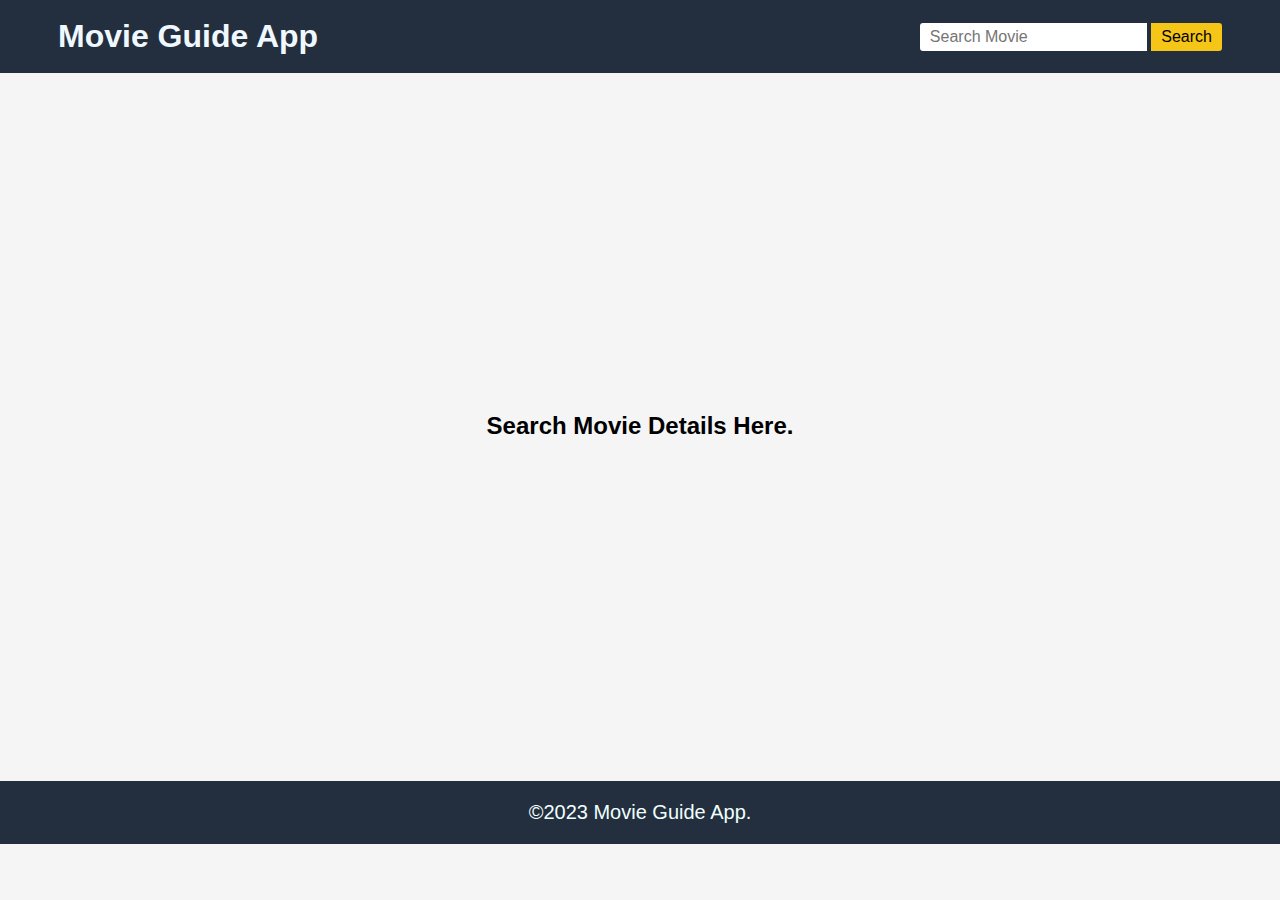
<file: 00001index.html>
<!DOCTYPE html>
<html lang="en">
<head>
    <meta charset="UTF-8">
    <meta name="viewport" content="width=device-width, initial-scale=1.0">
    <title>Movie Guide App</title>
    <link rel="stylesheet" href="00002index.css">
</head>
<body>
    <!-- navbar -->
     <nav>
        <div class="navbar">
            <div class="logo">
                <h1>Movie Guide App</h1>
            </div>
            <div class="search-container">
                <form action="">
                    <input type="text" placeholder="Search Movie" class="inputBox">
                    <button type="submit" class="searchBtn">Search</button>
                </form>                
            </div>
        </div>
     </nav>

     <!-- main section of movie data  -->
      <main>
        <section>
            <div class="movie-container">
                <h2>Search Movie Details Here.</h2>
                <div class="movie-poster"> </div>
                <div class="movie-details"></div>
            </div>
        </section>
      </main>

      <!-- footer -->
       <footer>
        <p>&copy;2023 Movie Guide App.</p>
       </footer>
       <script src="00003index.js"></script>
</body>
</html>
</file>
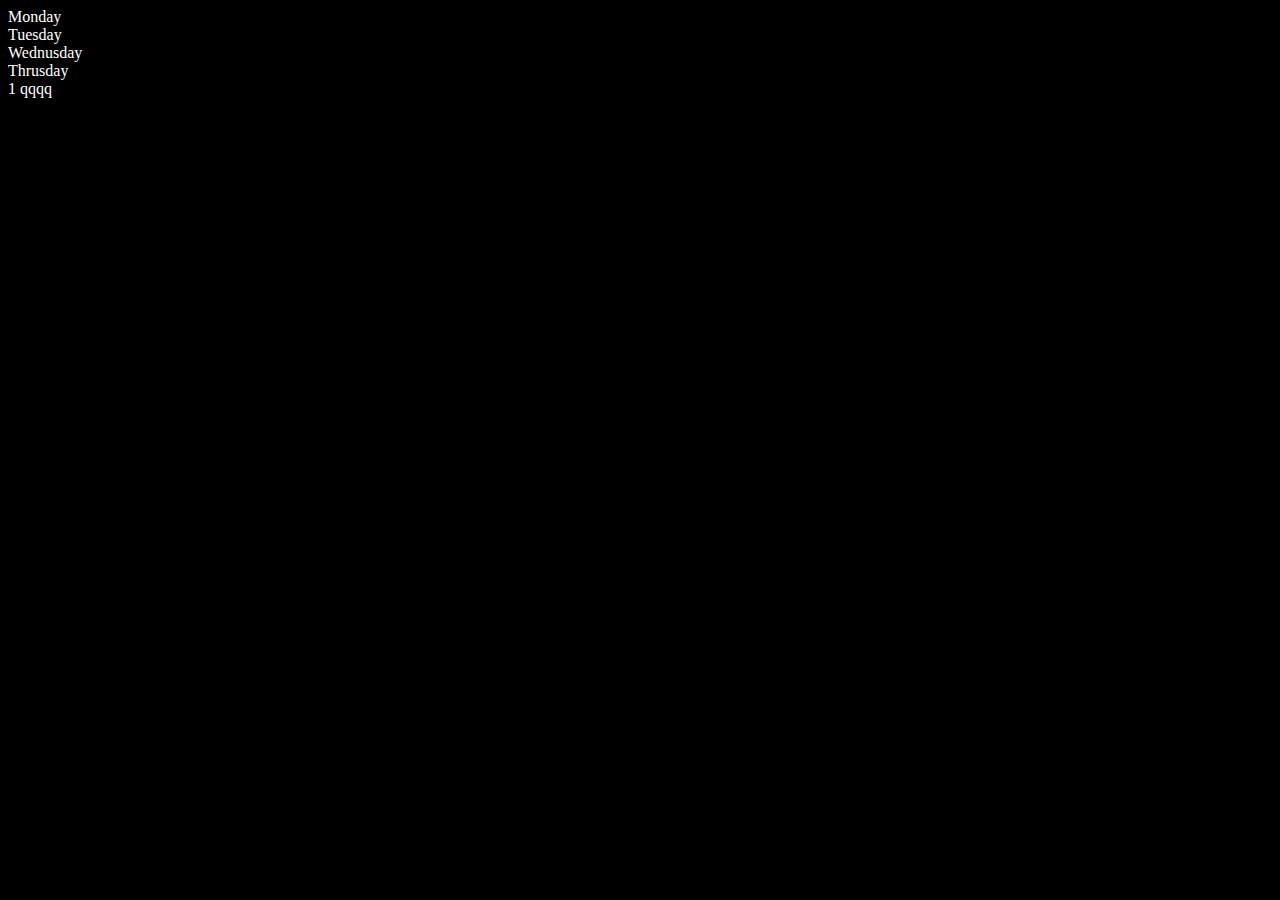
<file: 01.DOM.html>
<!DOCTYPE html>
<html lang="en">
<head>
    <meta charset="UTF-8">
    <meta name="viewport" content="width=device-width, initial-scale=1.0">
    <title>DOM | chai aur code</title>
</head>
<body style="background: #000; color: #fff;">
   <div class="parent">
    <div class="day">Monday</div>
    <div class="day">Tuesday</div>
    <div class="day">Wednusday</div>
    <div class="day">Thrusday</div>
   </div> 1
</body>
<Script>
    // const parent = document.querySelector ('.parent')
    // console.log(parent);
    // console.log(parent.children);
    // console.log(parent.children[1].innerHTML);

    // for(let i=0;i<parent.children.length;i++) console.log{parent.children[i].innerHTML;}
    parent.children[1].style.color = "orange"
    console.log(parent.firstElementChild);
</Script>
</html>qqqq
</file>
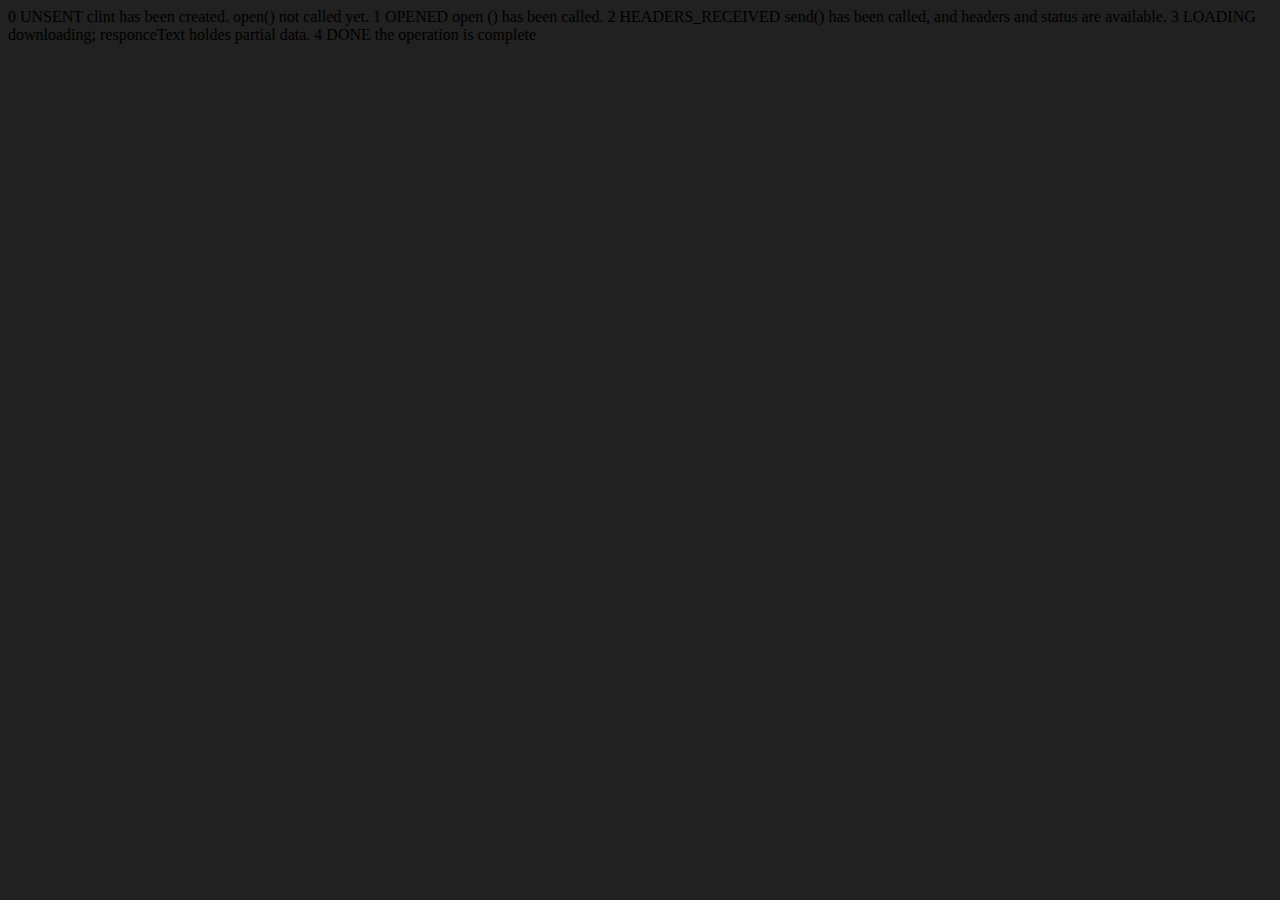
<file: 02.APIrequest.html>
<!DOCTYPE html>
<html lang="en">
<head>
    <meta charset="UTF-8">
    <meta name="viewport" content="width=0, initial-scale=1.0">
    <title>Document</title>
</head>
<body style="background-color: #212121;">
    0 UNSENT clint has been created. open() not called yet.
    1 OPENED open () has been called.
    2 HEADERS_RECEIVED send() has been called, and headers and status are available.
    3 LOADING downloading; responceText holdes partial data.
    4 DONE the operation is complete 
    <!-- // this are taken from the documentation // -->
</body>
<script>
    const requestUrl = 'https://www.youtube.com/watch?v=_TjtAyMkiTI&t=17833s&ab_channel=ChaiaurCode'
    const xhr = new XMLHttpRequest();
    xhr.open('GET',requestUrl)
    xhr.onreadystatechange = fuction(){
        console.log(xhr.readyState); 
        if (xhr.readyState === 4){
            const data = JSON.parse(this.responceText)
            console.log(typeof data);
            console.log(data.followers);        
        }
    }
    xhr.send()
</script>
</html>
</file>
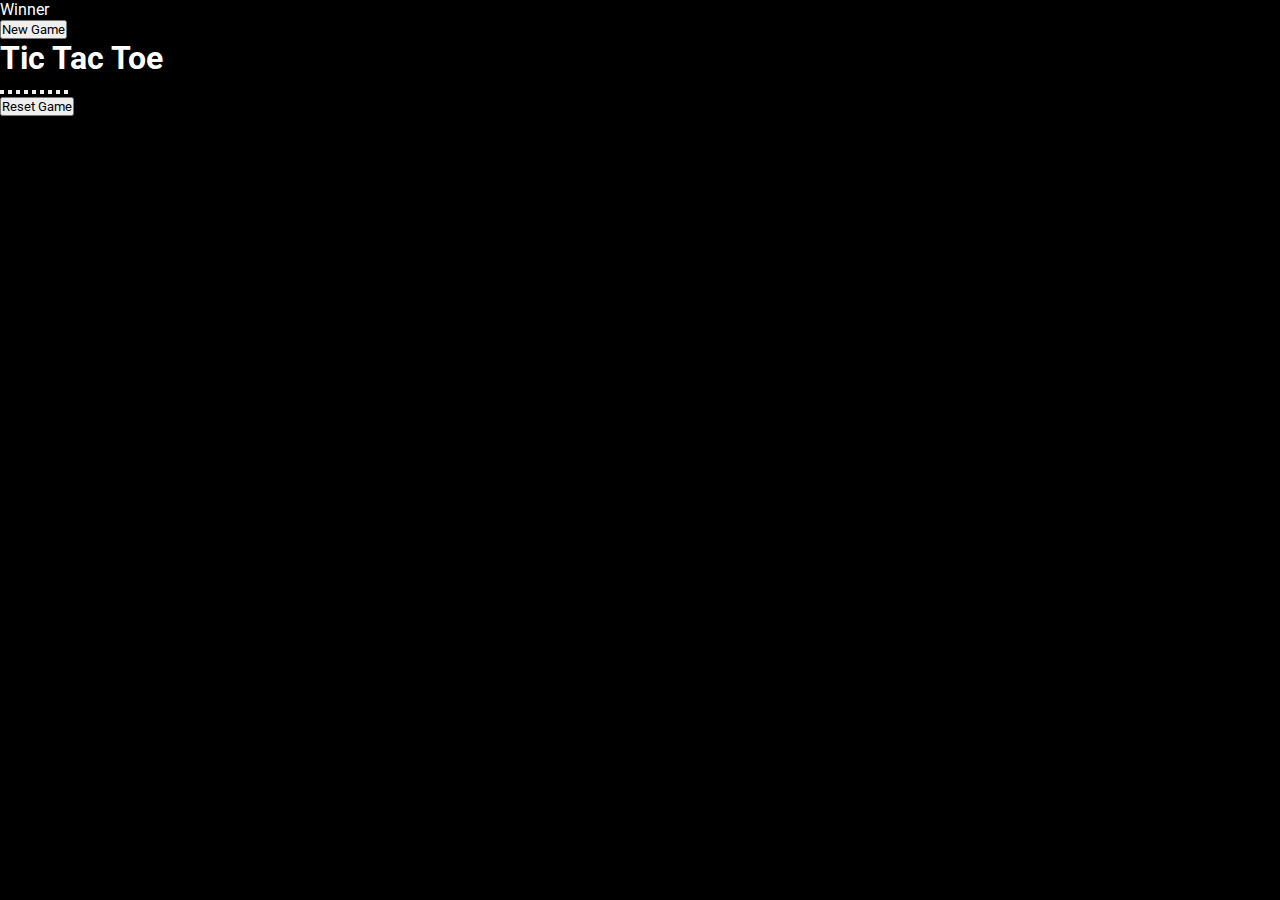
<file: PROJ.HTML>
<!DOCTYPE html>
<html lang="en">
  <head>
    <meta charset="UTF-8" />
    <meta name="viewport" content="width=device-width, initial-scale=1.0" />
    <title>Tic-Tac-Toe Game</title>
    <link rel="stylesheet" href="style.css" />
  </head>
  <body>
    <div class="msg-container hide">
      <p id="msg">Winner</p>
      <button id="new-btn">New Game</button>
    </div>
    <main>
      <h1>Tic Tac Toe</h1>
      <div class="container">
        <div class="game">
          <button class="box"></button>
          <button class="box"></button>
          <button class="box"></button>
          <button class="box"></button>
          <button class="box"></button>
          <button class="box"></button>
          <button class="box"></button>
          <button class="box"></button>
          <button class="box"></button>
        </div>
      </div>
      <button id="reset-btn">Reset Game</button>
    </main>
    <script src="PROJ.JS"></script>
  </body>
</html>
</file>
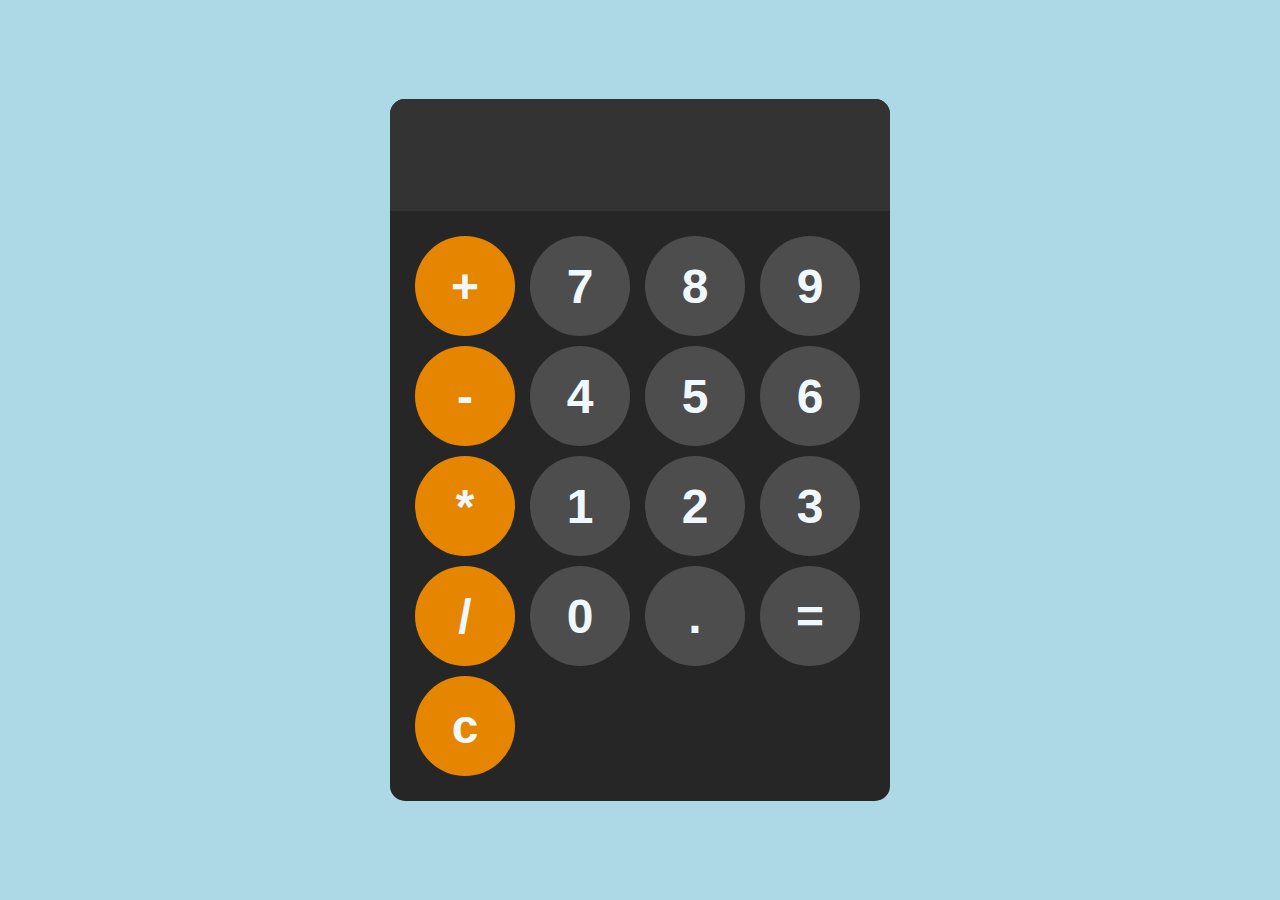
<file: proj3.html>
<!DOCTYPE html>
<html lang="en">
<head>
    <meta charset="UTF-8">
    <meta name="viewport" content="width=device-width, initial-scale=1.0">
    <title>Document</title>
    <link rel="stylesheet" href="proj3.css">
</head>
<body>
<div id="calculator">
    <input id="display" attribute>
    <div id="keys">
        <button onclick="appendToDisplay('+')" class="operator-btn">+</button>
        <button onclick="appendToDisplay('7')">7</button>
        <button onclick="appendToDisplay('8')">8</button>
        <button onclick="appendToDisplay('9')">9</button>
        <button onclick="appendToDisplay('-')"class="operator-btn">-</button>
        <button onclick="appendToDisplay('4')">4</button>
        <button onclick="appendToDisplay('5')">5</button>
        <button onclick="appendToDisplay('6')">6</button>
        <button onclick="appendToDisplay('*')"class="operator-btn">*</button>
        <button onclick="appendToDisplay('1')">1</button>
        <button onclick="appendToDisplay('2')">2</button>
        <button onclick="appendToDisplay('3')">3</button>
        <button onclick="appendToDisplay('/')"class="operator-btn">/</button>
        <button onclick="appendToDisplay('0')">0</button>
        <button onclick="appendToDisplay('.')">.</button>
        <button onclick="calculate()">=</button>
        <button onclick="clearDisplay()"class="operator-btn">c</button>

    </div>

</div>

<script src="proj3.js"></script>
</body>
</html>
</file>
<file: 00002index.css>
@import url('https://fonts.googleapis.com/css2?family=Poppins:ital,wght@0,100;0,200;0,300;0,400;0,500;0,600;0,700;0,800;0,900;1,100;1,200;1,300;1,400;1,500;1,600;1,700;1,800;1,900&family=Roboto:ital,wght@0,100;0,300;0,400;0,500;0,700;0,900;1,100;1,300;1,400;1,500;1,700;1,900&display=swap');

* {
    margin: 0;
    padding: 0;
    box-sizing: border-box;
    font-family: 'Lucida Sans', 'Lucida Sans Regular', 'Lucida Grande', 'Lucida Sans Unicode', Geneva, Verdana, sans-serif;
}

body{
    background-color:whitesmoke;
}
    /* navbar styling */
nav{
    background-color: #232f3e;
    color: aliceblue;
}

.navbar{
    display: flex;
    justify-content: space-between;
    align-items: center;
    max-width: 1200px;
    margin:0 auto;
    padding: 18px;
}

.search-container input,button{
    padding: 5px 10px;
    border: none;
    font-size: 16px;
}

.search-container input{
    border-radius: 3px 0 0 3px;
}

.search-container button{
    border-radius:0 3px 3px 0;
    background-color: #f5c518;
    cursor: pointer;
    transition: all 0.2s;
}

.search-container button:hover{
    background: whitesmoke;
}

   /* main movie section styling */

   main{
    max-width: 1200px;
    margin: 0 auto;
    margin-block: 38px;
   }

   main section{
    display: flex;
    justify-content: center;
    align-items: center;
    min-height: 70vh;
   }

   /* footer styling */
 footer{
    text-align: center;
    background-color: #232f3e;
    color: azure;
    padding-block: 20px;
    margin-top: 40px;
    font-size: 20px;
 }
</file>
<file: style.css>
@import url('https://fonts.googleapis.com/css2?family=Lato:wght@700&family=Roboto:ital,wght@0,100;0,300;0,400;0,500;0,700;0,900;1,100;1,300;1,400;1,500;1,700;1,900&display=swap');


:root{
    --a:0;
}
* {
    margin: 0;
    padding: 0;
    font-family: 'Roboto', sans-serif;
}

.close {
    display: none;
}

body {
    background-color: black;
    color: white;
}

.left {
    width: 25vw;
    padding: 10px;
}

.right {
    width: 75vw;
}



.home ul li {
    display: flex;
    gap: 15px;
    width: 14px;
    list-style: none;
    padding-top: 14px;
    font-weight: bold;
}

.heading {
    display: flex;
    gap: 15px;
    width: 100%;
    padding-top: 14px;
    padding: 23px 14px;
    font-weight: bold;
    align-items: center;
    font-size: 13px;
}

.heading img {
    width: 30px;
}

.library {
    min-height: 80vh;
    position: relative;
}

.footer {
    display: flex;
    font-size: 10px;
    color: grey;
    gap: 13px;
    position: absolute;
    bottom: 0;
    padding: 10px 0;

}

.footer a {
    color: grey;
}

.right {
    margin: 16px 0;
    position: relative;
}

.header {
    display: flex;
    justify-content: space-between;
    background-color: rgb(34 34 34);
}

.header>* {
    padding: 20px;
}

.spotifyPlaylists {
    padding: 16px;
}

.spotifyPlaylists h1 {
    padding: 16px;
}

.cardContainer {
    margin: 30px;
    display: flex;
    gap: 10px;
    flex-wrap: wrap;
    overflow-y: auto;
    max-height: 60vh; 
}

.card {
    width: 200px;
    padding: 10px;
    border-radius: 5px;
    background-color: #252525;
    position: relative;
    transition: all .9s;
}
.card:hover{
    background-color: rgb(105, 103, 103);
    cursor: pointer;
    --a: 1;
}

.card>* {
    padding-top: 10px;
}

.card img {
    width: 100%;
    object-fit: contain;
}

.play {
    width: 28px;
    height: 28px;
    background-color: #1fdf64;
    border-radius: 50%;
    padding: 4px;
    display: flex;
    align-items: center;
    justify-content: center;
    position: absolute;
    bottom: 88px;
    right: 17px;
    opacity: var(--a);
    transition: all 1s ease-out;
}

.buttons>* {
    margin: 0 12px;
}

.signupbtn {
    background-color: rgb(34 34 34);
    color: rgb(156, 148, 148);
    font-weight: bold;
    border: none;
    outline: none;
    cursor: pointer;
    font-size: 16px;
}

.signupbtn:hover {
    font-size: 17px;
    color: white
}

.loginbtn {
    background-color: white;
    border-radius: 21px;
    color: black;
    padding: 10px;
    width: 79px;
    cursor: pointer;
    font-size: 16px;
}

.loginbtn:hover {
    font-weight: bold;
    font-size: 17px;
}


.playbar {
    display: flex;
    justify-content: center;
    align-items: center;
    position: fixed;
    bottom: 30px;
    filter: invert(1);
    background: #e2d9d9;
    border-radius: 10px;
    width: 90%;
    padding: 12px;
    width: 70vw;
    min-height: 40px;
}

.songbuttons {
    display: flex;
    justify-content: center;
    gap: 16px;
}

.songList {
    height: 544px;
    overflow: auto;
    margin-bottom: 44px;
}

.hamburger {
    display: none;
    cursor: pointer;
}

.hamburgerContainer {
    display: flex;
    justify-content: center;
    align-items: center;
    gap: 14px;
}

.songList ul {
    padding: 0 12px;
}

.songList ul li {
    list-style-type: decimal;
    display: flex;
    justify-content: space-between;
    gap: 12px;
    cursor: pointer;
    padding: 12px 0;
    border: 1px solid rgba(146, 143, 143, 0.491);
    margin: 12px 0;
    padding: 13px;
    border-radius: 5px;
}

.songList .info {
    font-size: 13px;
    width: 344px;
}

.info div {
    word-break: break-all;
}

.playnow {
    display: flex;
    justify-content: center;
    align-items: center;
}

.playnow span {
    font-size: 15px;
    width: 64px;
    padding: 12px;
}

.seekbar {
    height: 4px;
    width: 98%;
    background: black;
    border-radius: 10px;
    position: absolute;
    bottom: 8px;
    margin: 6px;
    cursor: pointer;
}

.circle {
    width: 13px;
    height: 13px;
    border-radius: 13px;
    background-color: black;
    position: relative;
    bottom: 5px;
    left: 0%;
    transition: left 0.5s;
}

.songbuttons img {
    cursor: pointer;
}

.timevol {
    display: flex;
    justify-content: space-evenly;
    align-items: center;
}


.songinfo {
    color: black;
    padding: 0 12px;
    width: 250px;
}

.songtime {
    width: 125px;
    color: black;
    padding: 0 12px;
}


.volume {
    display: flex;
    justify-content: center;
    align-items: center;
    gap: 12px;
    cursor: pointer;
}
.range input{
    cursor: pointer;
}

.abovebar {
    display: flex;
    justify-content: space-between;
    margin: 20px 0;
    width: 100%;
}

@media (max-width: 1200px) {
    .left {
        position: absolute;
        left: -130%;
        transition: all .3s;
        z-index: 1;
        width: 373px;
        background-color: black;
        padding: 0;
        height: 100vh;
        position: fixed;
        top: 0;
    }

    .songinfo,
    .songtime {
        width: auto;
    }

    .left .close {
        position: absolute;
        right: 31px;
        top: 25px;
        width: 29px;
    }

    .timevol {
        display: flex;
        justify-content: space-evenly;
        align-items: center;
        flex-direction: column;
        gap: 13px;
    }

    .right {
        width: 100vw;
    }

    .playbar {
        width: calc(100vw - 75px); 
    }

    .seekbar {
        width: calc(100vw - 120px);
    }

    .hamburger {
        display: block;
    }

    .right {
        margin: 0;
    }

    .card {
        width: 55vw;
    }

    .cardContainer {
        margin: 0;
        justify-content: center; 
    }

    .close {
        display: block;
    }

    .abovebar {
        flex-direction: column;
        gap: 23px;
        align-items: center;
    }

    .cardContainer {
        max-height: unset;
        overflow-y: unset;
        margin-bottom: 35vh;
    }

    .playbar{
        right: 25px;
    }
}

@media (max-width: 500px) {
    .card {
        width: 100%;
    }

    .header>* {
        padding: 2px;
    }

    .buttons>* {
        margin: 0 6px;
    }

    .header{
        padding: 7px;
    }

    .spotifyPlaylists h1 {
        padding: 4px;
    }

    .library{
        height: 85vh;
    }

    .left{ 
        width: 100vw;
    }

 

    
}
</file>
<file: proj3.css>
body{
    margin: 0;
    display: flex;
    justify-content: center;
    align-items: center;
    height: 100vh;
    background-color:lightblue;

}




#calculator{
    font-family: Arial, sans-serif;
    background-color: hsl(0, 0%,15%);
    border-radius: 15px;
    max-width: 500px;
    overflow: hidden;
}

#display{
    width: 100%;
    padding: 10px;
    font-size: 5rem;
    text-align: left;
    border: none;
    background-color: hsl(0, 0%,20%);
    color:whitesmoke;
}



#keys{
    display: grid;
    grid-template-columns: repeat(4,1fr);
    gap: 10px;
    padding: 25px;
}




button{
    width: 100px;
    height: 100px;
    border-radius: 50px;
    border: none;
    background-color: hsl(0,0%,30%);
    color: aliceblue;
    font-size: 3rem;
    font-weight: bold;
    cursor: pointer;
}

button:hover{
    background-color: hsl(0,0%,40%);
}

button:active{
    background-color: hsl(0,0%,50%);
}

.operator-btn{
    background-color: hsl(35, 100%, 45%);
}

.operator-btn:hover{
    background-color: hsl(35, 100%, 65%);
}

.operator-btn:active{
    background-color: hsl(35, 100%, 75%);
}
</file>
